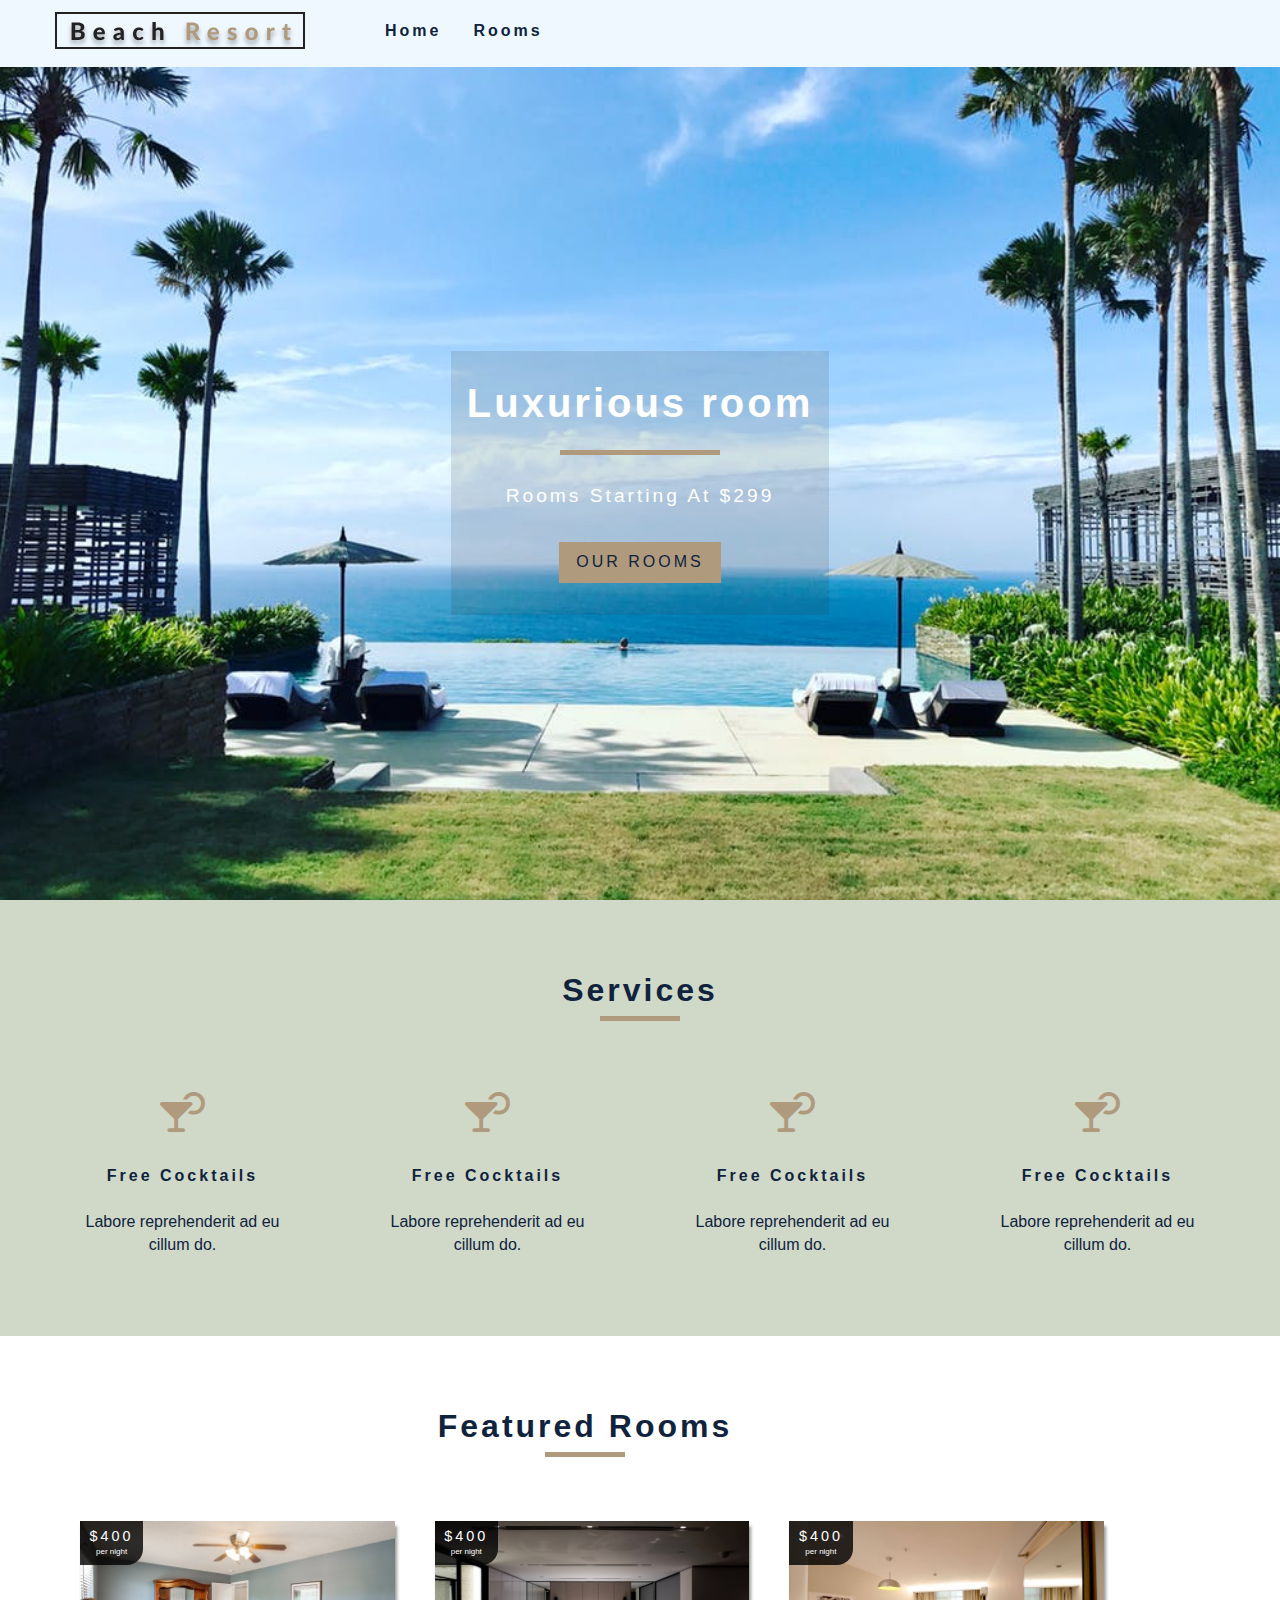
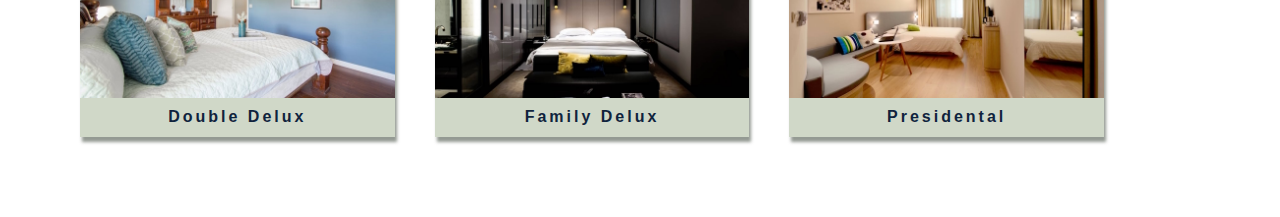
<file: index.html>
<!DOCTYPE html>
<html lang="en">
  <head>
    <meta charset="UTF-8" />
    <meta name="viewport" content="width=device-width, initial-scale=1.0" />
    <title>Beach Resort App</title>
    <link rel="stylesheet" href="./style.css" />

    <!-- CONTENT DELIVERY NETWORK // CDN -->
    <link
      rel="stylesheet"
      href="https://cdnjs.cloudflare.com/ajax/libs/font-awesome/6.5.2/css/all.min.css"
    />
  </head>
  <body>
    <main class="container">
      <!-- NAVBAR -->
      <header class="navbar">
        <div class="nav-center">
          <!-- MOBILE NAV -->
          <nav class="nav-header">
            <a href="#">
              <img src="./images/logo.svg" alt="Beach Resort" />
            </a>

            <button type="button" class="nav-btn">
              <i class="fa-solid fa-bars"></i>
            </button>
          </nav>

          <!-- DESKTOP NAV -->
          <ul class="nav-links">
            <li>
              <a href="#">Home</a>
            </li>
            <li>
              <a href="./pages/rooms.html">Rooms </a>
            </li>
          </ul>
        </div>
      </header>
      <!-- NAVBAR -->
      <!--hero-->
      <section class="hero">
        <div class="banner">
          <h1>Luxurious room</h1>
          <div></div>
          <p>Rooms Starting At $299</p>
          <a href="./pages/rooms.html" class="primary-btn">Our Rooms</a>
        </div>
      </section>
	  <!--hero-->

	  <!--services-->

	  <section class="services-container">
	  <!--title-->
	  <div class="section-title">
		<h4>Services</h4>
		<div></div>
		 </div>
	    <!--title-->
		<div class="services-grid">
			<article class="service">
				<span><i class="fa-solid fa-martini-glass-citrus"></i></span>
			<h6>Free Cocktails</h6>
			<p>Labore reprehenderit ad eu cillum do.</p>
			</article>
			<article class="service">
				<span><i class="fa-solid fa-martini-glass-citrus"></i></span>
			<h6>Free Cocktails</h6>
			<p>Labore reprehenderit ad eu cillum do.</p>
			</article>
			<article class="service">
				<span><i class="fa-solid fa-martini-glass-citrus"></i></span>
			<h6>Free Cocktails</h6>
			<p>Labore reprehenderit ad eu cillum do.</p>
			</article>
			<article class="service">
				<span><i class="fa-solid fa-martini-glass-citrus"></i></span>
			<h6>Free Cocktails</h6>
			<p>Labore reprehenderit ad eu cillum do.</p>
			</article>
		</div>

	  </section>
	    <!--services-->
      <!-- featured rooms -->
      <section class="featured-rooms">
         <!--title-->
	  <div class="section-title">
		<h4>Featured Rooms</h4>
		<div></div>
		 </div>
	    <!--title-->
      <div class="featured-rooms-center">
        <article class="room">
      <div class="img-container">
      <img src="images/room-10.jpeg" alt="single-room"/>
      <div class="price-tag">
        <h6>$400</h6>
        <p>per night</p>
      </div>
      <a href="./pages/rooms.html" class="primary-btn room-link">features</a>
      
    </div>
    <p class="room-title">double delux</p>
</article>
       <article class="room">
      <div class="img-container">
      <img src="images/room-3.jpeg" alt="single-room"/>
      <div class="price-tag">
        <h6>$400</h6>
        <p>per night</p>
      </div>
      <a href="./pages/rooms.html" class="primary-btn room-link">features</a>
      
    </div>
    <p class="room-title">family delux</p>
</article>
 <article class="room">
      <div class="img-container">
      <img src="images/room-1.jpeg" alt="single-room"/>
      <div class="price-tag">
        <h6>$400</h6>
        <p>per night</p>
      </div>
      <a href="./pages/rooms.html" class="primary-btn room-link">features</a>
      
    </div>
    <p class="room-title">presidental</p>
</article>
      </div>
      </section>
      <!-- featured rooms -->

    </main>
  </body>
</html>
</file>
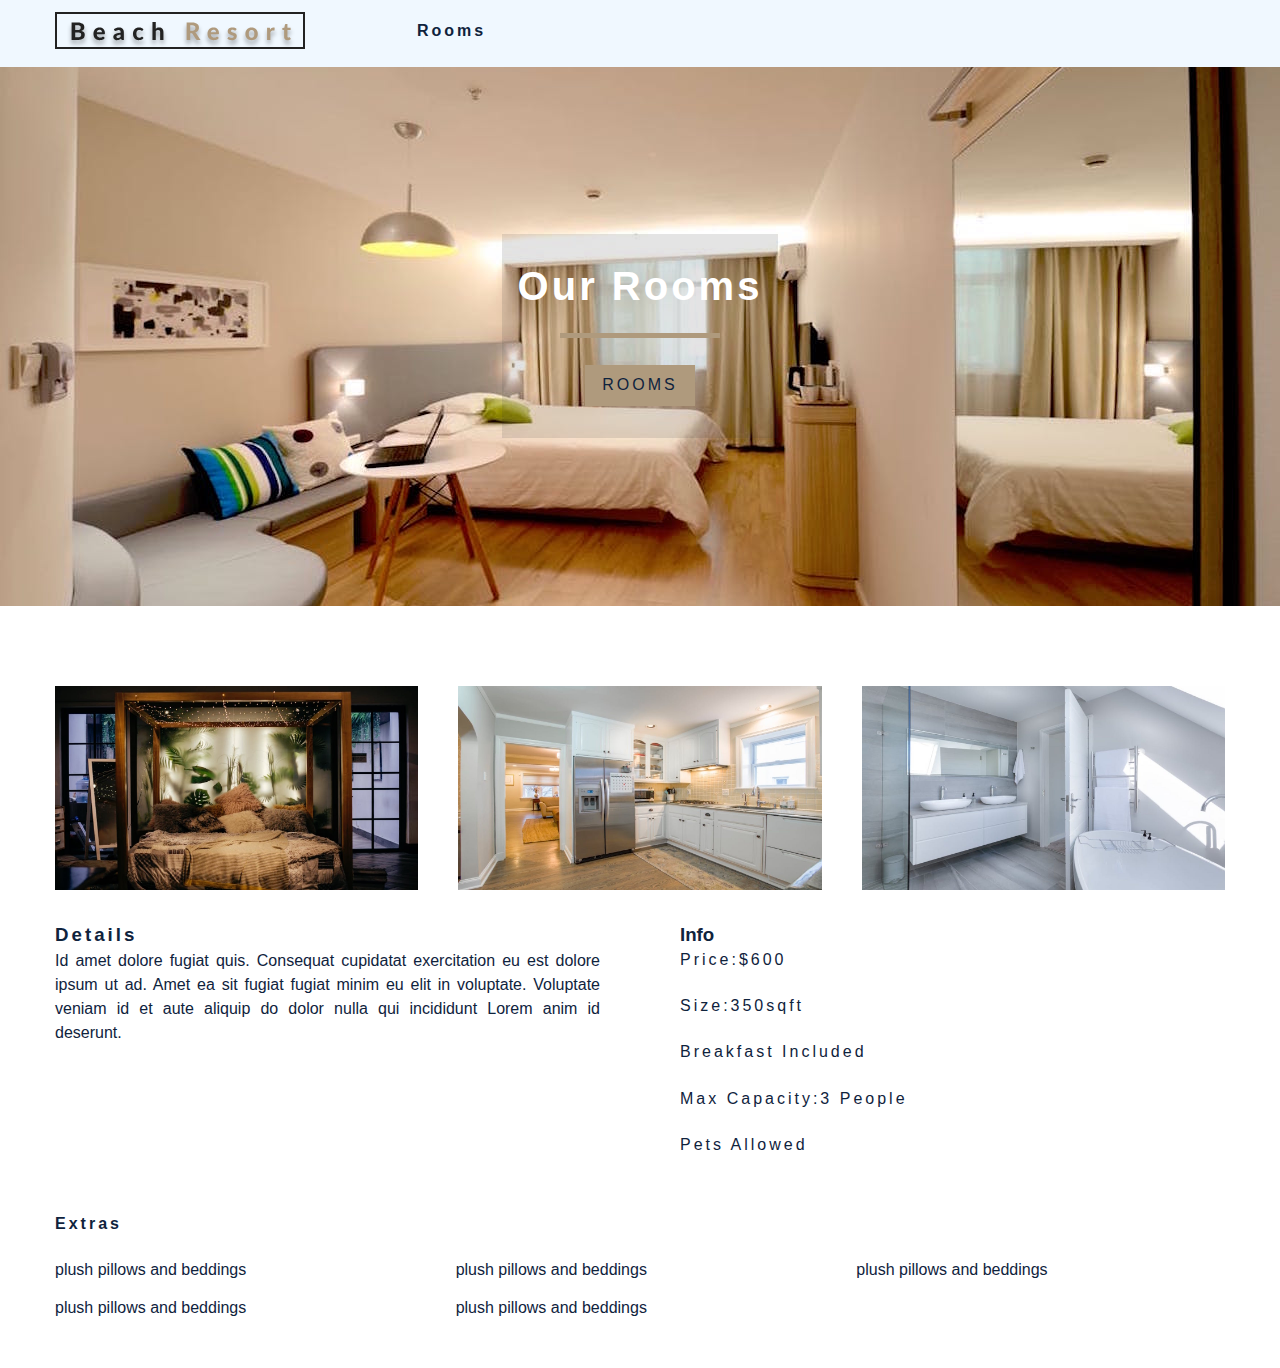
<file: features.html>
<!DOCTYPE html>
<html lang="en">
  <head>
    <meta charset="UTF-8" />
    <meta name="viewport" content="width=device-width, initial-scale=1.0" />
    <title>Featured Rooms</title>
    <!-- CONTENT DELIVERY NETWORK // CDN -->
    <link
      rel="stylesheet"
      href="https://cdnjs.cloudflare.com/ajax/libs/font-awesome/6.5.2/css/all.min.css"
    />
    <link rel="stylesheet" href="../style.css" />
  </head>
  <body>
    <main class="container">
      <!-- NAVBAR -->
      <header class="navbar">
        <div class="nav-center">
          <!-- MOBILE NAV -->
          <nav class="nav-header">
            <a href="../index.html">
              <img src="../images/logo.svg" alt="Beach Resort" />
            </a>

            <button type="button" class="nav-btn">
              <i class="fa-solid fa-bars"></i>
            </button>
          </nav>

          <!-- DESKTOP NAV -->
          <ul class="nav-links">
            <li>
              <a href="../index.html"></a>
            </li>
            <li>
              <a href="./pages/rooms.html">Rooms </a>
            </li>
          </ul>
        </div>
      </header>
      <!-- NAVBAR -->
      <!--hero-->

      <section class="hero rooms-hero">
        <div class="banner">
          <h1>Our Rooms</h1>
          <div></div>

          <a href="../index.html" class="primary-btn"> Rooms</a>
        </div>
      </section>
      <!--hero-->
      <!--room info-->
      <section class="room-details">
        <div class="room-images">
          <img src="../images/details-1.jpeg" />
          <img src="../images/details-2.jpeg" />
          <img src="../images/details-3.jpeg" />
        </div>
        <div class="room-description">
          <div class="details">
            <h3>Details</h3>
            <p>
              Id amet dolore fugiat quis. Consequat cupidatat exercitation eu
              est dolore ipsum ut ad. Amet ea sit fugiat fugiat minim eu elit in
              voluptate. Voluptate veniam id et aute aliquip do dolor nulla qui
              incididunt Lorem anim id deserunt.
            </p>
          </div>
          <div class="info">
            <h3>Info</h3>
            <h6>price:$600</h6>
            <h6>size:350sqft</h6>
            <h6>breakfast included</h6>
            <h6>max capacity:3 people</h6>
            <h6>Pets allowed</h6>
          </div>
        </div>
        <div class="room-extras">
          <h6>extras</h6>
          <ul class="extra-list">
            <li>plush pillows and beddings</li>
            <li>plush pillows and beddings</li>
            <li>plush pillows and beddings</li>
            <li>plush pillows and beddings</li>
            <li>plush pillows and beddings</li>
          </ul>
        </div>
      </section>
    </main>
  </body>
</html>
</file>
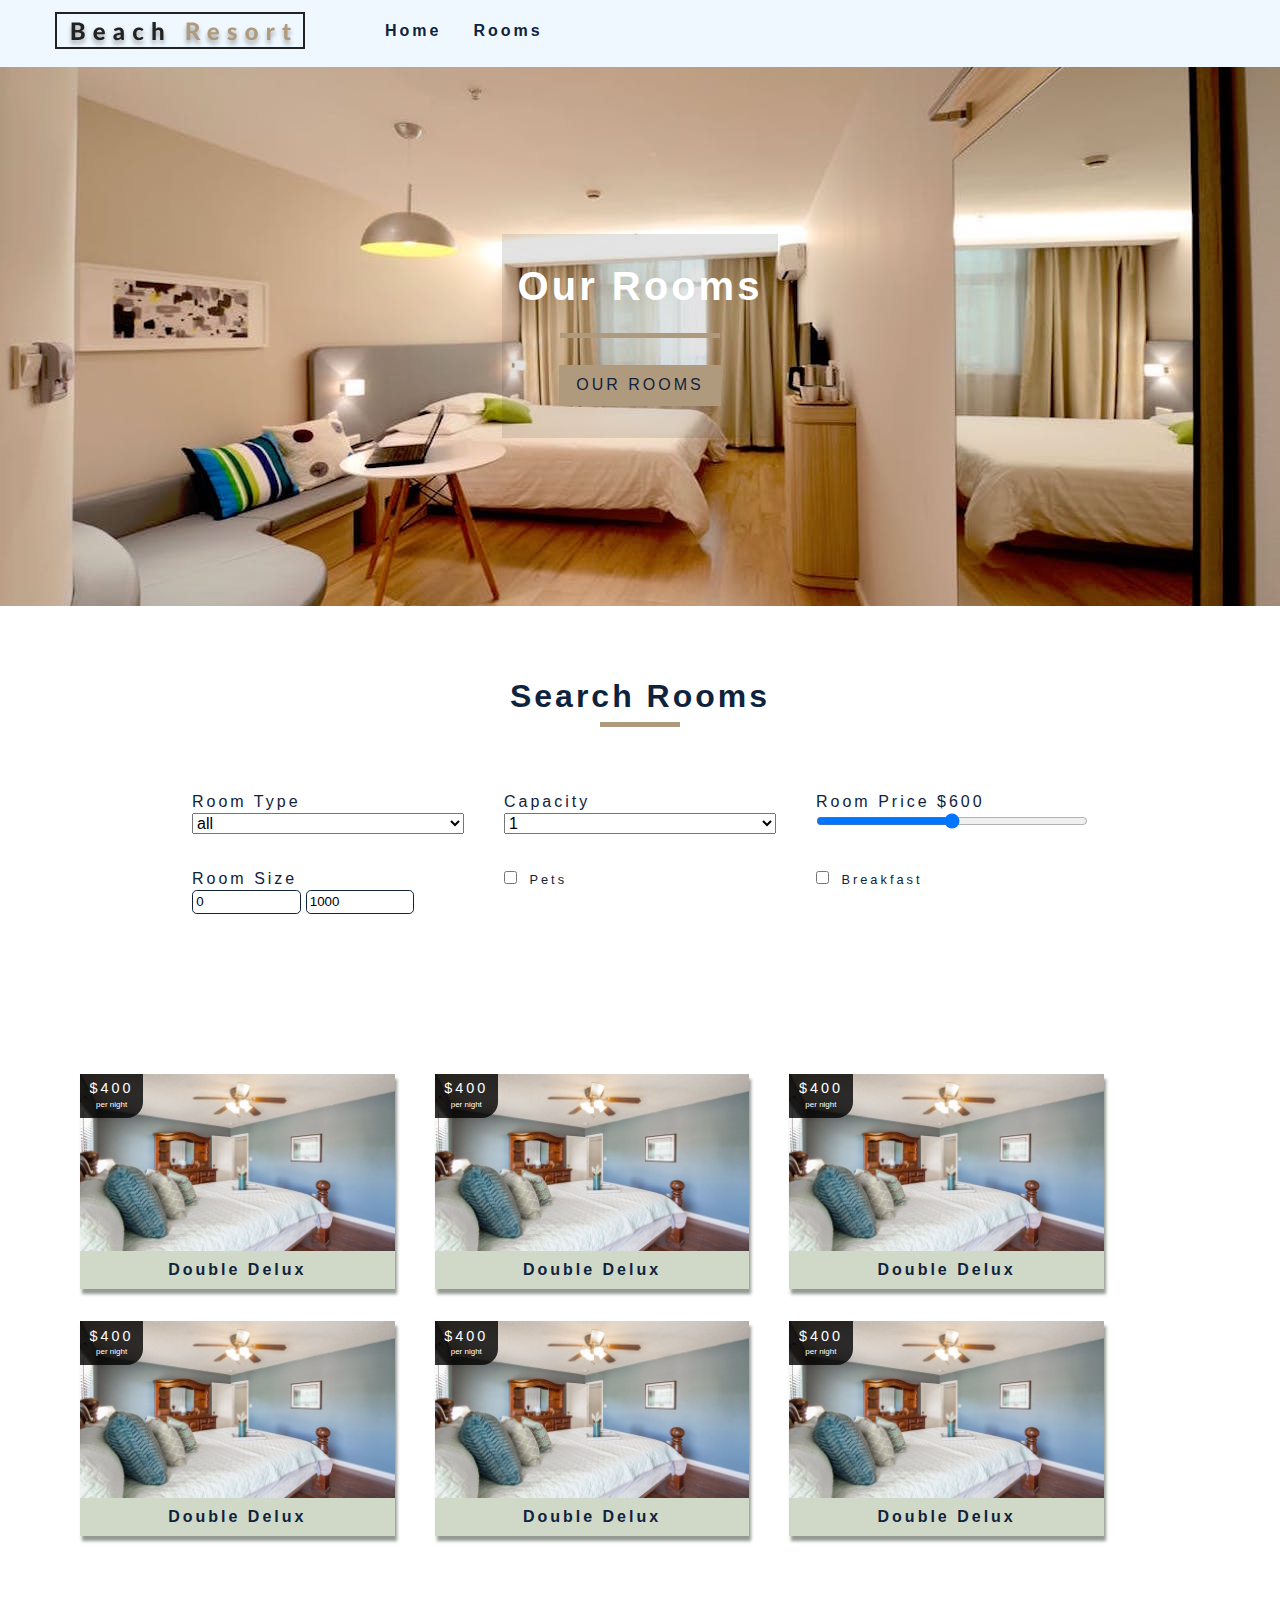
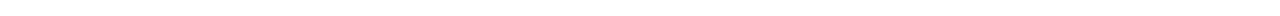
<file: pages/rooms.html>
<!DOCTYPE html>
<html lang="en">
  <head>
    <meta charset="UTF-8" />
    <meta name="viewport" content="width=device-width, initial-scale=1.0" />
    <title>Rooms</title>
  </head>
  <body>
    <main class="container">
      <link
        rel="stylesheet"
        href="https://cdnjs.cloudflare.com/ajax/libs/font-awesome/6.5.2/css/all.min.css"
      />
      <!--link css-->
      <link rel="stylesheet" href="../style.css" />
      <!-- NAVBAR -->
      <header class="navbar">
        <div class="nav-center">
          <!-- MOBILE NAV -->
          <nav class="nav-header">
            <a href="../index.html">
              <img src="../images/logo.svg" alt="Beach Resort" />
            </a>

            <button type="button" class="nav-btn">
              <i class="fa-solid fa-bars"></i>
            </button>
          </nav>

          <!-- DESKTOP NAV -->
          <ul class="nav-links">
            <li>
              <a href="../index.html">Home</a>
            </li>
            <li>
              <a href="#">Rooms </a>
            </li>
          </ul>
        </div>
      </header>
      <!-- NAVBAR -->
      <!--hero-->
      <section class="hero rooms-hero">
        <div class="banner">
          <h1>Our Rooms</h1>
          <div></div>

          <a href="../index.html" class="primary-btn">Our Rooms</a>
        </div>
      </section>
      <!--hero-->

      <section class="filter-container">
        <div class="section-title">
          <h4>Search rooms</h4>
          <div></div>
        </div>
        <div class="filter-forms">
          <div class="form-group">
            <label for="room-type">Room Type</label>
            <select name="room-type" class="form-control">
              <option value="all">all</option>
              <option value="single">single</option>
              <option value="double">double</option>
              <option value="presidental">presidental</option>
            </select>
          </div>
          <!--room type-->
          <!--capacity-->

          <div class="form-group">
            <label for="capacity">Capacity</label>
            <select name="room-type" id="capacity" class="form-control">
              <option value="1">1</option>
              <option value="2">2</option>
              <option value="3">3</option>
              <option value="10">10</option>
            </select>
          </div>
          <!--roomprice-->

          <div class="form-group">
            <label for="price">Room Price $600</label>
            <input type="range" id="price" class="form-control" />
          </div>
          <!--room size-->

          <div class="form-group">
            <label for="roomSize">Room size </label>
            <div class="size-inputs" id="size">
              <input
                type="number"
                class="size-input"
                id="size"
                name="minSize"
                value="0"
              />
              <input
                type="number"
                class="size-input"
                name="maxSize"
                value="1000"
              />
            </div>
          </div>
          <!--breakfast pets-->

          <div class="form-group">
            <div class="single-extra">
              <input type="checkbox" name="pets" id="pets" />
              <label for="pets">pets</label>
            </div>
          </div>

          <div class="form-group">
            <div class="single-extra">
              <input type="checkbox" name="breakfast" id="breakfast" />
              <label for="breakfast">breakfast</label>
            </div>
          </div>
        </div>
      </section>
      <!--rooms list-->
      <section class="featured-rooms rooms-list">
        <div class="  rooms-list-center">
           <article class="room">
      <div class="img-container">
      <img src="../images/room-10.jpeg" alt="single-room"/>
      <div class="price-tag">
        <h6>$400</h6>
        <p>per night</p>
      </div>
      <a href="../features.html" class="primary-btn room-link">features</a>
      
    </div>
    <p class="room-title">double delux</p>
    </article>
    <article class="room">
      <div class="img-container">
      <img src="../images/room-10.jpeg" alt="single-room"/>
      <div class="price-tag">
        <h6>$400</h6>
        <p>per night</p>
      </div>
      <a href="../features.html" class="primary-btn room-link">features</a>
      
    </div>
    <p class="room-title">double delux</p>
    </article>
    <article class="room">
      <div class="img-container">
      <img src="../images/room-10.jpeg" alt="single-room"/>
      <div class="price-tag">
        <h6>$400</h6>
        <p>per night</p>
      </div>
      <a href="../features.html" class="primary-btn room-link">features</a>
      
    </div>
    <p class="room-title">double delux</p>
    </article>
    <article class="room">
      <div class="img-container">
      <img src="../images/room-10.jpeg" alt="single-room"/>
      <div class="price-tag">
        <h6>$400</h6>
        <p>per night</p>
      </div>
      <a href="./features.html" class="primary-btn room-link">features</a>
      
    </div>
    <p class="room-title">double delux</p>
    </article>
    <article class="room">
      <div class="img-container">
      <img src="../images/room-10.jpeg" alt="single-room"/>
      <div class="price-tag">
        <h6>$400</h6>
        <p>per night</p>
      </div>
      <a href="./features.html" class="primary-btn room-link">features</a>
      
    </div>
    <p class="room-title">double delux</p>
    </article>
    <article class="room">
      <div class="img-container">
      <img src="../images/room-10.jpeg" alt="single-room"/>
      <div class="price-tag">
        <h6>$400</h6>
        <p>per night</p>
      </div>
      <a href="./features.html" class="primary-btn room-link">features</a>
      
    </div>
    <p class="room-title">double delux</p>
    </article>
        </div>
      </section>
    </main>
  </body>
</html>
</file>
<file: style.css>
* {
  margin: 0;
  padding: 0;
  box-sizing: border-box;
}
:root {
  --primaryColor: #af9a7d;
  --mainBlack: #0f233d;
  --mainSpacing: 3px;
  --mainTransition: all 0.3s linear;
  --lightGrey: rgba(148, 168, 132, 0.444);
  --lightShadow: 2px 5px 3px rgba(41, 54, 40, 0.5);
  --darkShadow: 4px 10px 5px rgba(41, 54, 40, 0.5);

}
/* globals */
body {
  padding-top: 66px;
  color: var(--mainBlack); /* #222 */
  background: white;
  font-family: Verdana, Geneva, Tahoma, sans-serif;
  line-height: 1.4;
}
h1 {
  font-size: 3rem;
  line-height: 1;
  margin-bottom: 0.5rem;
}
h4 {
  font-size: 3rem;
  line-height: 1.25rem;
  margin-bottom: 1.25rem;
}
h6 {
  font-size: 1rem;
  font-weight: bold;
  margin-bottom: 1.5rem;
}
.primary-btn {
  display: inline-block;
  text-decoration: none;
  text-transform: uppercase;
  letter-spacing: var(--mainSpacing);
  color: var(--mainBlack);
  background: var(--primaryColor);
  padding: 0.4rem 0.9rem;
  border: 3px solid var(--primaryColor);
  transition: var(--mainTransition);
}
.primary-btn:hover {
  background: transparent;
  color: var(--primaryColor);
}
/* NAVBAR */
.navbar {
  position: fixed;
  top: 0;
  left: 0;
  width: 100%;
  padding: 0.75rem 2rem; /* 12px 32px */
  z-index: 10;
  background-color: aliceblue;
}
.nav-header {
  display: flex;
  justify-content: space-between;
}
.nav-btn {
  background: transparent;
  border: none;
  font-size: 1.5rem; /* 24px */
  cursor: pointer;
  color: var(--primaryColor);
}
.nav-links {
  list-style-type: none;
  height: 0;
  overflow: hidden;
}
.nav-links a {
  display: block;
  text-decoration: none;
  color: var(--mainBlack);
  font-size: 1rem; /*16 px*/
  font-weight: 600;
  letter-spacing: var(--mainSpacing);
  text-align: center;
  padding: 1rem 0;
  transition: var(--mainTransition);
}

.nav-links a:hover {
  color: var(--primaryColor);
}

@media screen and (min-width: 768px) {
  .nav-btn {
    display: none;
  }

  .nav-btn {
    display: none;
  }
  .nav-center {
    display: flex;
    margin: 0 auto;
    max-width: 1170px;
  }
  .nav-links {
    height: auto;
    display: flex;
    margin-left: 4rem;
  }
  .nav-links a {
    margin: 0 1rem;
    padding: 0.5rem 0;
  }
}
/*hero*/
.hero {
  min-height: calc(100vh - 66px);
  background: url("./images/defaultBcg\ \(1\).jpeg") center/cover no-repeat;
  /* background-repeat:no-repeat ;
    background-size: cover;
    background-position: center;*/
  display: flex;
  justify-content: center;
  align-items: center;
}
.hero {
  min-height: calc(100vh - 66px);
  background: url("./images/defaultBcg\ \(1\).jpeg") center/cover no-repeat;
  /* background-repeat:no-repeat ;
    background-size: cover;
    background-position: center;*/
  display: flex;
  justify-content: center;
  align-items: center;
}
.rooms-hero{
  background:url("./images//room-1.jpeg")center/cover no-repeat;
  min-height: 60vh;

}
/*title*/
.banner {
  background: rgba(53, 52, 52, 0.133);
  color: white;
  padding: 2rem 1rem;
  text-align: center;
  letter-spacing: var(--mainSpacing);
}
.banner h1 {
  font-size: 2.5rem;
}
.banner div {
  width: 10rem;
  height: 5px;
  background: var(--primaryColor);
  margin: 1.7rem auto;
}
.banner p {
  font-size: 1.2rem;
  margin-bottom: 2rem;
}
@media screen and (min-width: 576rem) {
  .banner {
    padding: 2rem 3rem;
  }
  .banner h1 {
    font-size: 3rem;
  }
}
@media screen and (min-width: 992rem) {
  .banner {
    padding: 2rem 3rem;
  }
}
/*title*/
.section-title {
  text-align: center;
  margin-bottom: 4rem;
}
.section-title h4 {
  font-size: 2rem;
  letter-spacing: var(--mainSpacing);
  text-transform: capitalize;
  margin-bottom: 1rem;
}
.section-title div {
  width: 5rem;
  height: 5px;
  background: var(--primaryColor);
  margin: 0 auto;
}
/*services*/
.services-container {
  padding: 5rem 0;
  background: var(--lightGrey);
  text-align: center;
}
.services-grid {
  width: 90vw;
  margin: 0 auto;
  display: grid;
  grid-template-columns: repeat(auto-fit, minmax(255px, 1fr));
  row-gap: 2rem;
  column-gap: 50px;
}
.service span {
  display: inline-block;
  color: var(--primaryColor);
  font-size: 2.5rem;
  margin-bottom: 1.5rem;
}
.service h6 {
  letter-spacing: var(--mainSpacing);
  text-transform: capitalize;
}
.service p {
  width: 80%;
  margin: 0 auto;
}
@media screen and (min-width: 992px) {
  .services-grid {
    width: 95vw;
    max-width: 1170px;
  }
}
@media screen and (min-width: 992px) {
  .service p {
    width: 100;
  }
}


/**search filter*/
.filter-container{
  padding:5rem 0;

}
.filter-forms{
  width: 60vw;
  margin: 0 auto;
  display:grid;
  grid-template-columns:repeat(auto-fit,minmax(200px,1fr));
  row-gap: 2rem;
  column-gap: 40px;
}
.form-group{
  text-transform: capitalize;
}
.form-group label {
  display:block;
  letter-spacing:var(--mainSpacing);
}
.form-control{
  width:100%;
  font-size: 1rem;

}
.size-inputs{
  display: flex;
  gap:0.3rem

}
.size-input {
  outline: none;
  width: 40%;
  padding: 0.2rem;
  border:1px solid var(--mainBlack);
  border-radius: 0.3rem;
}
.single-extra label{
  display: inline-block;
  font-size: 0.8rem;
  margin-left: 0.5rem;
}
@media screen and (min-width: 776px){
  .filter-forms{
    width: 70vw;
  }

}
  
@media screen and (max-width: 996px){
  .filter-forms{
    width: 95vw;
    max-width: 1170px;
  }
}
/*featuredrooms*/
.featured-rooms{
  padding: 5rem;
  
}
.featured-rooms-center{
  width: 80vw;
  margin: 0 auto;
  display: grid;
  grid-template-columns: repeat(auto-fit,minmax(270px,1fr));
  row-gap: 2rem;
  column-gap: 40px;
}
@media screen and (min-width:776px) {
  .featured-rooms{
    width:90vw;
    grid-template-columns: repeat(auto-fit,minmax(330px,1fr));
  }
}
  @media screen and (min-width:992px) {
  .featured-rooms{
    width:95vw;
    max-width: 1170px;
    
  }
}
/*rooms*/
.room{
  box-shadow: var(--lightShadow);
  transition: var(--mainTransition);
}
.room:hover{
box-shadow: var(--darkShadow);
}
.img-container{
  position: relative;
}
.img-container img{
  width:100%;
  display: block;
  transition: var(--mainTransition);
}
.price-tag{
  position: absolute;
  top:0;
  left: 0;
  background: rgba(0,0,0,0.8);
  color:white;
  padding: 0.3rem 0.6rem 0.5rem;
  border-bottom-right-radius: 1rem;
  font-size: 0.5rem;
  text-align: center;
  transition: var(--mainTransition);

}
.price-tag h6{

  font-size: 0.9rem;
  font-weight: 300;
  margin-bottom: 0;
  letter-spacing: var(--mainSpacing);
}
.room-link{
  position: absolute;
  top: 50%;
  left:50%;
  transform: translate(-50%,-50%);
  opacity: 0;
  transition: var(--mainTransition);
}
.img-container:hover .room-link{
  opacity: 1;

}
.img-container:hover
{
  background: rgba(0,0,0,0.8);
}
.img-container:hover img{
  opacity: 0.3;
}
.img-container:hover .price-tag{
  opacity: 0;
}
.room-title{
background: var(--lightGrey);
text-transform: capitalize;
padding: 0.5rem 0;
text-align: center;
font-weight: 700;
letter-spacing: var(--mainSpacing);
}
/*rooms list*/
@media screen and (min-width: 776px) {
.rooms-list-center{
 width: 80vw;
  margin: 0 auto;
  display: grid;
  grid-template-columns: repeat(auto-fit,minmax(250px,1fr));
  row-gap: 2rem;
  column-gap: 40px;
}
}
/*room features*/
.room-details{
  padding-top: 5rem;
}
.room-images{
   width: 80vw;
  margin: 0 auto;
  display: grid;
  grid-template-columns: repeat(auto-fit,minmax(250px,1fr));
  row-gap: 2rem;
  column-gap: 40px;
}
.room-images img{
  width:100%;
}
.room-description{
  display:flex;
  width:80vw;
  margin: 2rem auto;
  flex-direction: column;
  row-gap: 1rem;
  column-gap: 5rem;

}
.room-description h3{
  text-transform: capitalize;
}
.details h3 {
  text-transform:capitalize;
  letter-spacing: var(--mainSpacing);
}
.details p{
  line-height: 1.5;
  text-align: justify;
}
.info h6{
  text-transform: capitalize;
  letter-spacing: var(--mainSpacing);
  font-weight: 300;
}
.details, .info{
  flex:1;
}
.room-extras{
  width: 80vw;
  margin:0 auto 3rem;
}
.room-extras h6{
  text-transform: capitalize;
  letter-spacing: var(--mainSpacing);

}
.extra-list{
  list-style-type: none;
  display:grid;
  grid-template-columns: repeat(auto-fit,minmax(330px,1fr));
  column-gap: 2rem;
  row-gap: 1rem;
}
@media screen and (min-width:992px) {
  .room-images, .room-description, .room-extras{
    width:95vw;
    max-width: 1170px;

  }
  .room-description{
    flex-direction: row;
  }
}
</file>
